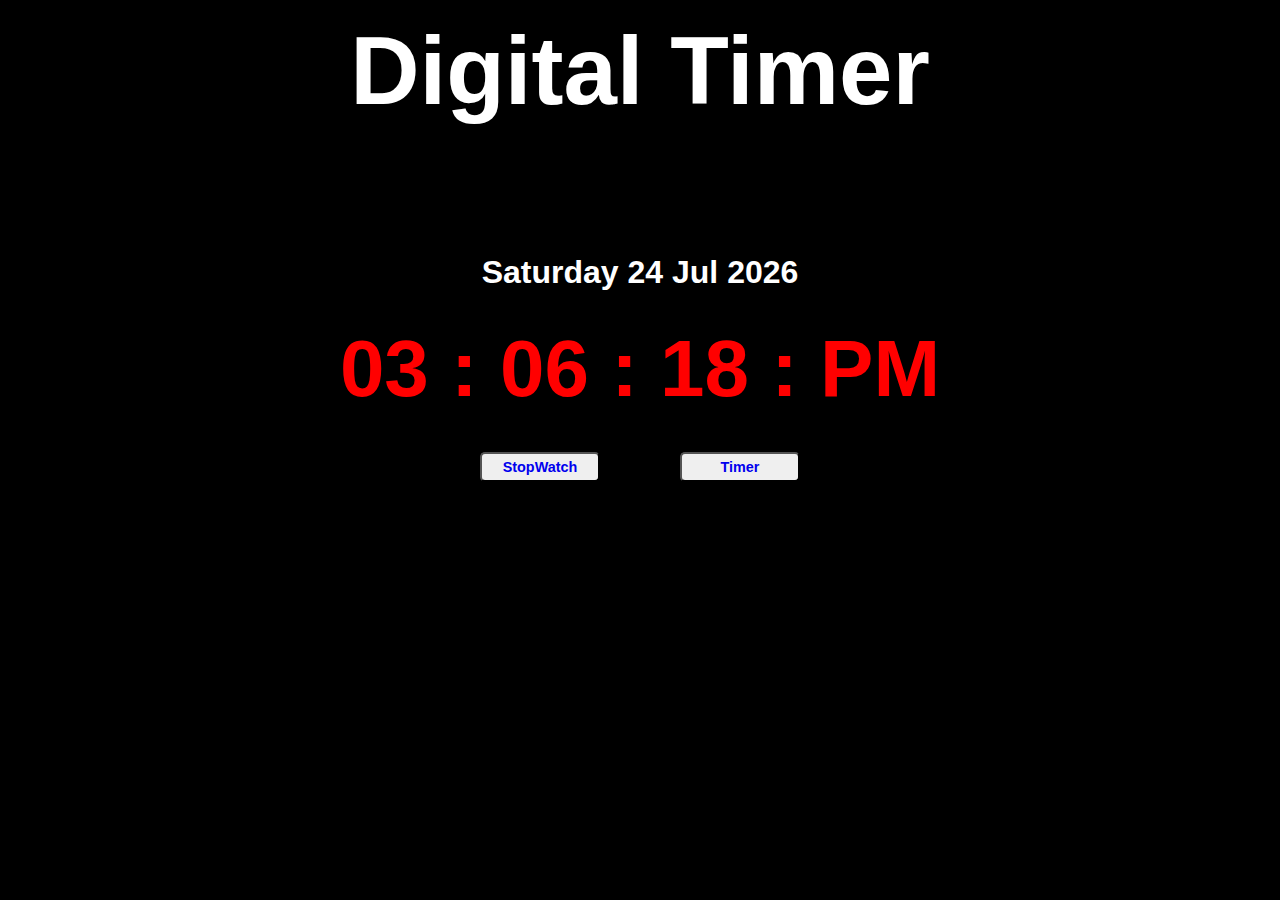
<file: index.html>
<!DOCTYPE html>
<html lang="en">

<head>
    <meta charset="UTF-8">
    <meta name="viewport" content="width=device-width, initial-scale=1.0">
    <title>Clock</title>
    <link rel="stylesheet" href="style.css">
</head>

<body onload="showtime()">
    <p>Digital Timer</p>
    <h2></h2>
    <h1></h1>
    <div class="btn">
        <button><a href="stopwatch.html">StopWatch</a></button>
        <button><a href="Timer.html">Timer</a></button>
    </div>
</body>
<script src="script.js"></script>

</html>
</file>
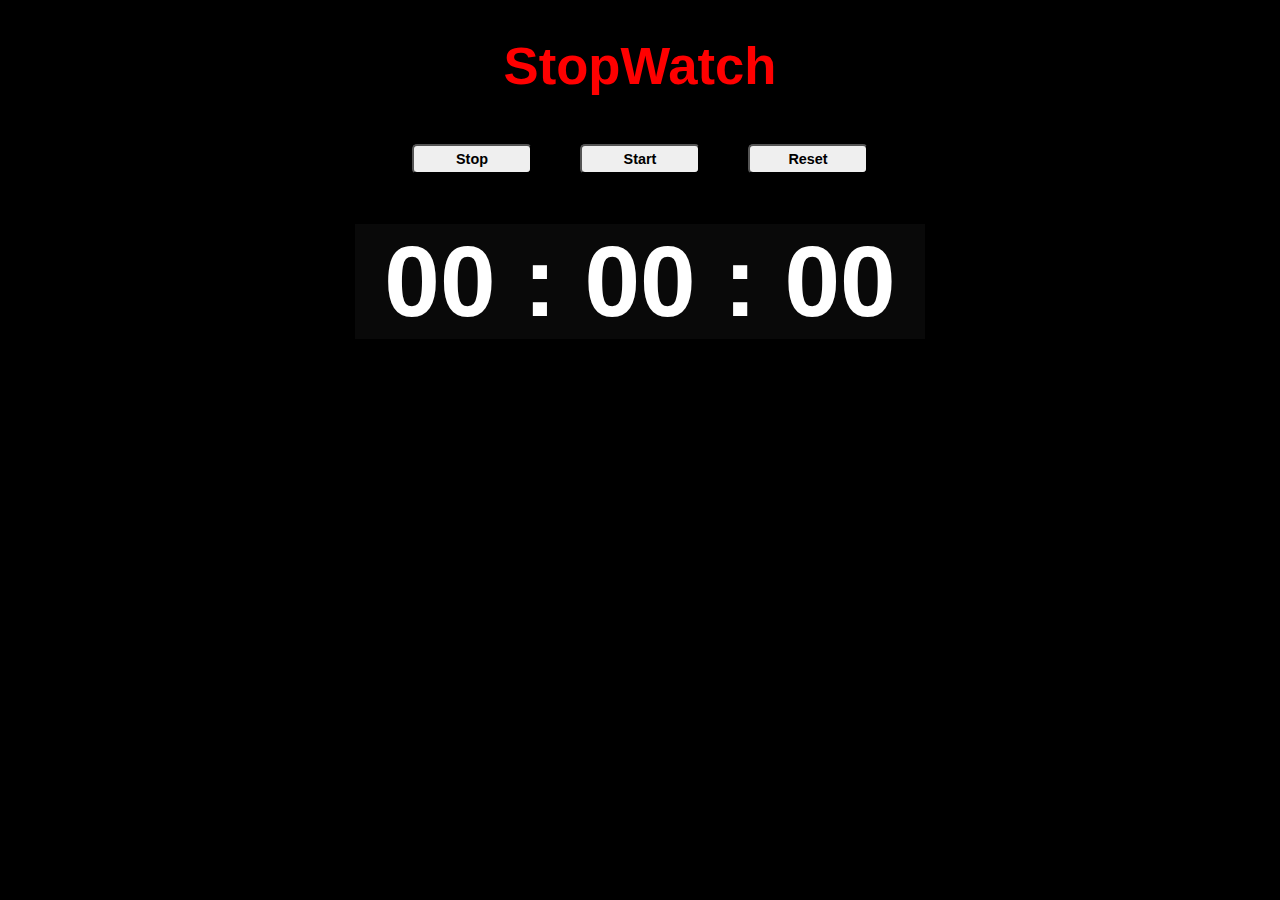
<file: stopwatch.html>
<!DOCTYPE html>
<html lang="en">

<head>
    <meta charset="UTF-8">
    <meta name="viewport" content="width=device-width, initial-scale=1.0">
    <title>StopWatch</title>
    <style>
        body {
            background-color: #000000;
            background-position: center;
            text-align: center;
            font-family: 'Gill Sans', 'Gill Sans MT', Calibri, 'Trebuchet MS', sans-serif;
        }

        h1 {
            color: red;
            font-size: 3.29rem;
            display: flex;
            justify-content: center;
            margin-bottom: 3rem;
        }

        .ajit{
            color: white;
            display: flex;
            justify-content: center;
            align-items: center;
        }

        .watch{
            background-color: #090909;
            color: white;
            font-size: 100px;
            width: 570px;
            margin: 0 10px;
            font-weight: 600;
            font-family: 'Lucida Sans', 'Lucida Sans Regular', 'Lucida Grande', 'Lucida Sans Unicode', Geneva, Verdana, sans-serif;
        }

        div {
            display: flex;
            align-items: center;
            justify-content: center;
        }

        .btn {
            gap: 3rem;
        }

        .btn button {
            min-width: 120px;
            padding: 5px;
            margin-bottom: 50px;
            border-radius: 5px;
            font-size: 0.9rem;
            font-weight: 600;
            font-family: 'Gill Sans', 'Gill Sans MT', Calibri, 'Trebuchet MS', sans-serif;
        }
        
       
    </style>
</head>

<body>
    <h1>StopWatch</h1>
    
    <div class="btn">
        <button onclick="stop()">Stop</button>
        <button onclick="start()">Start</button>
        <button onclick="reset()">Reset</button>
    </div>
    <div class="ajit">

        <div>
            <h1 class="watch" id="displayTime" >00 : 00 : 00</h1>
        </div>
        

    
</div>






    <script>
        let [seconds, minutes, hours] = [0, 0, 0];
        let displayTime = document.getElementById("displayTime");
        let timer = null;
        function stopwatch() {
            seconds++;
            if (seconds == 60) {
                seconds = 0;
                minutes++;
                if (minutes == 60) {
                    minutes = 0;
                    hours++;
                }
            }

            let hrs = hours < 10 ? "0" + hours : hours;
            let min = minutes < 10 ? "0" + minutes : minutes;
            let sec = seconds < 10 ? "0" + seconds : seconds;
            displayTime.innerHTML = hrs + " : " + min + " : " + sec;
        }
        function start() {
            if (timer !== null) {
                clearInterval(timer);
            }
            timer = setInterval(stopwatch, 1000);
        }
        function stop() {
            clearInterval(timer);
        }
        function reset() {
            clearInterval(timer);
            [seconds, minutes, hours] = [0, 0, 0];
            displayTime.innerHTML = "00 : 00 : 00";
        }
    </script>
</body>

</html>
</file>
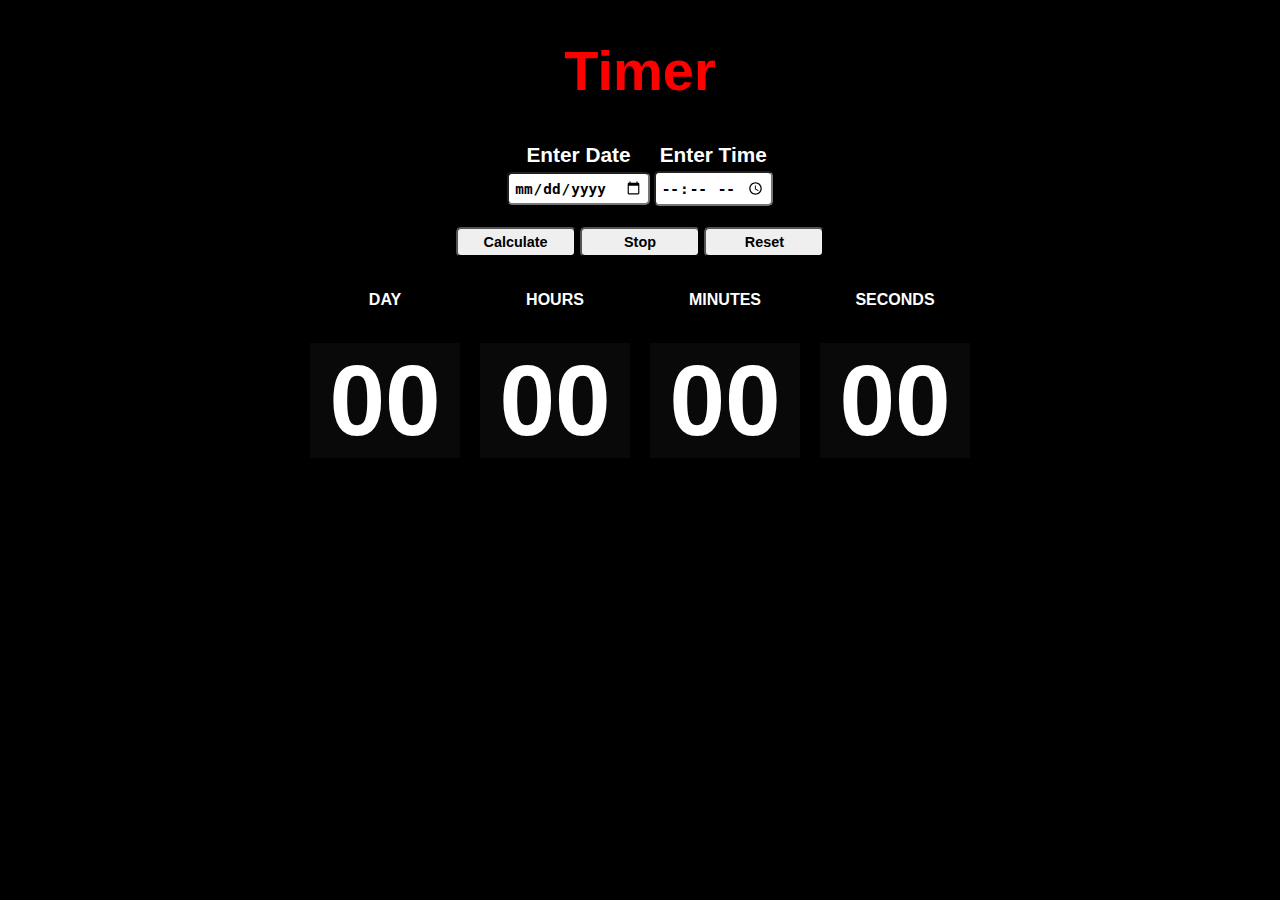
<file: Timer.html>
<!DOCTYPE html>
<html lang="en">

<head>
  <meta charset="UTF-8">
  <meta name="viewport" content="width=device-width, initial-scale=1.0">
  <title>Timer</title>
  <style>
    body {
      background-color: #000000;
      text-align: center;
      font-family: 'Gill Sans', 'Gill Sans MT', Calibri, 'Trebuchet MS', sans-serif;
    }
    h1{
      color: red;
      font-size: 3.5rem;
    }
    table{
      margin: auto;
    }
    th{
      color: white;
      font-size: 1.3rem;
    }
    input{
      font-size: 0.9rem;
      padding:5px;
      border-radius: 5px;
      min-width: 100px;
      font-weight: 600;
    }
    button{
      min-width: 120px;
      padding: 5px;
      border-radius: 5px;
      font-size: 0.9rem;
      font-weight: 600;
    }
    .count{
      color: white;
      display: flex;
      justify-content: center;
    }
    .heading{
      text-transform: uppercase;
      font-weight: 600;
    }
    .time{
      background-color: #090909;
      font-size: 100px;
      width: 150px;
      margin: 0 10px;
      font-weight: 600;
      font-family: 'Lucida Sans', 'Lucida Sans Regular', 'Lucida Grande', 'Lucida Sans Unicode', Geneva, Verdana, sans-serif;
    }
  </style>
  <script src="app.js"></script>
</head>

<body>
  <h1>Timer</h1>
  <table>
    <thead>
      <tr>
        <th>Enter Date</th>
        <th>Enter Time</th>
      </tr>
    </thead>
    <tbody>
      <td><input type="Date" id="date"></td>
      <td><input type="Time" id="time"></td>
    </tbody>
  </table>
  <br>
  <button id="calculate">Calculate</button>
  <button id="Stop">Stop</button>
  <button id="Reset">Reset</button>
  <br>
  <br>

  <div class="count">
    <div>
      <p class="heading">Day</p><br>
      <div class="time" id="countdown-days">00</div>
    </div>
    <div>
      <p class="heading">Hours</p><br>
      <div class="time" id="countdown-hours">00</div>
    </div>
    <div>
      <p class="heading">Minutes</p><br>
      <div class="time" id="countdown-minutes">00</div>
    </div>
    <div>
      <p class="heading">Seconds</p><br>
      <div class="time" id="countdown-seconds">00</div>
    </div>
  </div>
</body>

</html>
</file>
<file: style.css>
* {
    margin: 0%;
    padding: 0%;
}

body {
    background-color: black;
    align-items: center;
    justify-content: center;

}

h1 {
    font-size: 5rem;
    font-weight: 900;
    color: red;
    text-align: center;
    margin-top: 2rem;
    font-family: 'Lucida Sans', 'Lucida Sans Regular', 'Lucida Grande', 'Lucida Sans Unicode', Geneva, Verdana, sans-serif;

}
p{
    color: white;
    font-size: 6rem;
    font-weight: 700;
    display: flex;
    margin-top: 1rem;
    justify-content: center;
    font-family: 'Gill Sans', 'Gill Sans MT', Calibri, 'Trebuchet MS', sans-serif;

}

h2 {
    font-size: 2rem;
    font-weight: 600;
    color: white;
    text-align: center;
    margin-top: 8rem;
    font-family: 'Lucida Sans', 'Lucida Sans Regular', 'Lucida Grande', 'Lucida Sans Unicode', Geneva, Verdana, sans-serif;
}

div {
    display: flex;
    height: 10vh;
    width: 100%;
    justify-content: center;
    align-items: center;
    gap: 3rem;
}

.btn {
    margin-top: 2rem;
    gap: 5rem;
}

.btn button {
            min-width: 120px;
            color: white;
            padding: 5px;
            margin-bottom: 50px;
            border-radius: 5px;
            font-size: 0.9rem;
            font-weight: 600;
            font-family: 'Gill Sans', 'Gill Sans MT', Calibri, 'Trebuchet MS', sans-serif;

}
.btn a{
    text-decoration: none;
}
</file>
